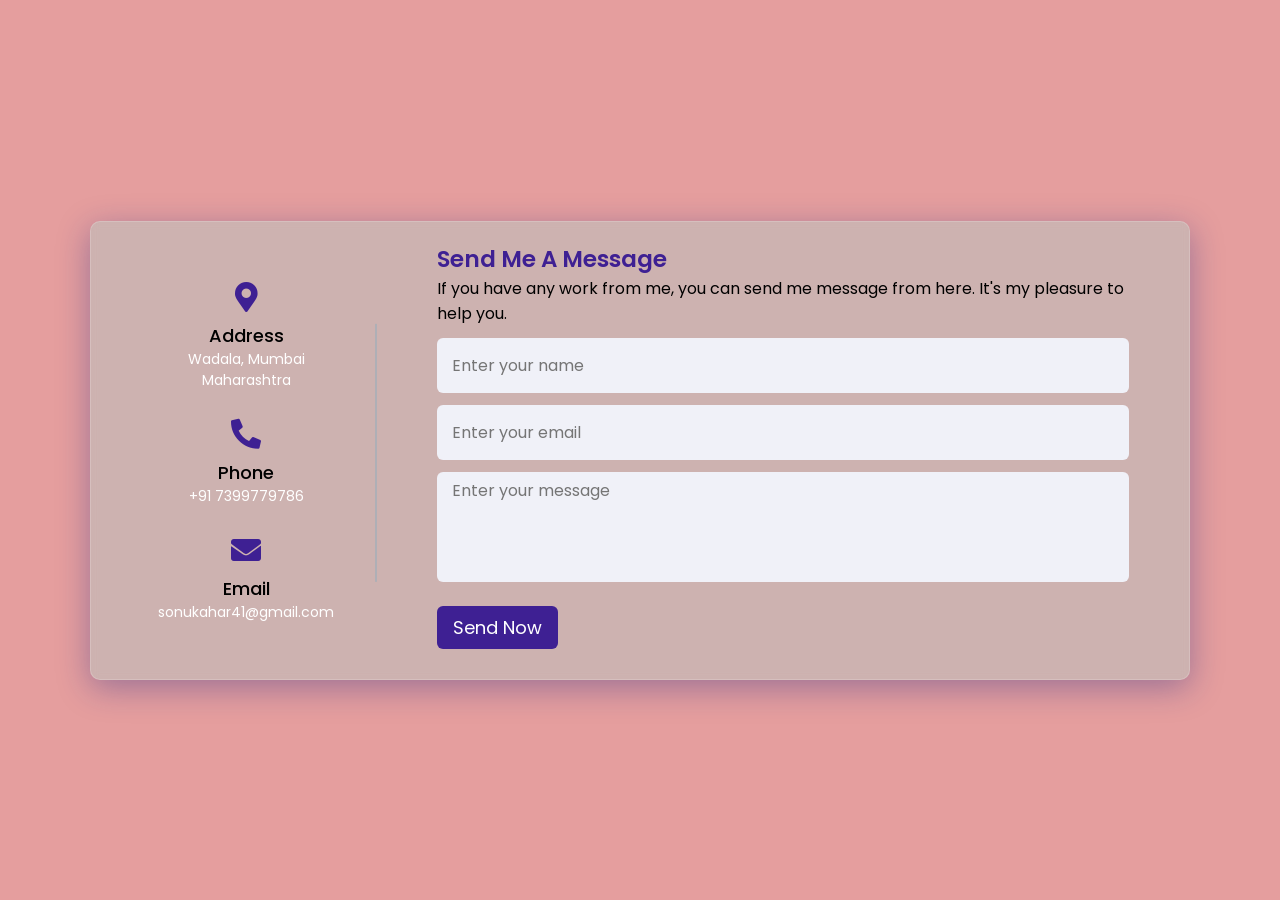
<file: index.html>
<!DOCTYPE html>
<html lang="en">
  <head>
    <meta charset="UTF-8" />
    <title>Contact Us Form</title>
    <link rel="stylesheet" href="style.css" />
    <link rel="stylesheet" href="https://cdn.jsdelivr.net/npm/bootstrap-icons@1.7.2/font/bootstrap-icons.css"> 
    <link rel="stylesheet" href="https://cdnjs.cloudflare.com/ajax/libs/font-awesome/5.15.2/css/all.min.css" />
    <script src="https://cdn.emailjs.com/dist/email.min.js"></script>
    <meta name="viewport" content="width=device-width, initial-scale=1.0" />
  </head>
  <body>
    <div class="container">
      <div class="content">
        <div class="left-side">
          <div class="address details">
            <i class="fas fa-map-marker-alt"></i>
            <div class="topic">Address</div>
            <div class="text-one">Wadala, Mumbai</div>
            <div class="text-two">Maharashtra</div>
          </div>
          <div class="phone details">
            <i class="fas fa-phone-alt"></i>
            <div class="topic">Phone</div>
            <div class="text-one">+91 7399779786</div>
          </div>
          <div class="email details">
            <i class="fas fa-envelope"></i>
            <div class="topic">Email</div>
            <div class="text-one">sonukahar41@gmail.com</div>
          </div>
        </div>
        <div class="right-side">
          <div class="topic-text">Send Me A Message</div>
          <p>If you have any work from me, you can send me message from here. It's my pleasure to help you.</p>
          <form action="#" id="form">
            <div class="input-box">
              <input type="text" id="nameInput" placeholder="Enter your name" />
            </div>
            <div class="input-box">
              <input type="text" id="emailInput" placeholder="Enter your email" />
            </div>
            <div class="input-box message-box">
              <textarea id="messageInput" placeholder="Enter your message"></textarea>
            </div>
            <div class="button">
              <input type="button" id="sendButton" value="Send Now" />
            </div>
          </form>
          <script>
            const form = document.getElementById('form');
            const nameInput = document.getElementById('nameInput');
            const emailInput = document.getElementById('emailInput');
            const messageInput = document.getElementById('messageInput');
          
            emailjs.init('-wYGfWVbuJsKq6MgZ'); // Replace with your EmailJS User ID
          
            document.getElementById('sendButton').addEventListener('click', function(event) {
              event.preventDefault();
          
              if (!nameInput.value.trim() || !emailInput.value.trim() || !messageInput.value.trim()) {
                alert('Please fill in all fields before sending.');
              } else if (!validateEmail(emailInput.value)) {
                alert('Please enter a valid email address.');
              } else {
                // Send email using EmailJS
                const emailParams = {
                  to_name: nameInput.value,
                  from_email: emailInput.value,
                  message: messageInput.value
                };
          
                emailjs.send('service_w18pcvr', 'template_hus9891', emailParams)
                  .then(function(response) {
                    console.log('Email sent:', response);
                    alert('Message sent successfully!');
                    nameInput.value = '';
                    emailInput.value = '';
                    messageInput.value = '';
                  })
                  .catch(function(error) {
                    console.error('Email error:', error);
                    alert('Error sending message. Please try again later.');
                  });
              }
            });
          
            function validateEmail(email) {
              const emailPattern = /^[^\s@]+@[^\s@]+\.[^\s@]+$/;
              return emailPattern.test(email);
            }
          </script>
          
        </div>
      </div>
    </div>
  </body>
</html>
</file>
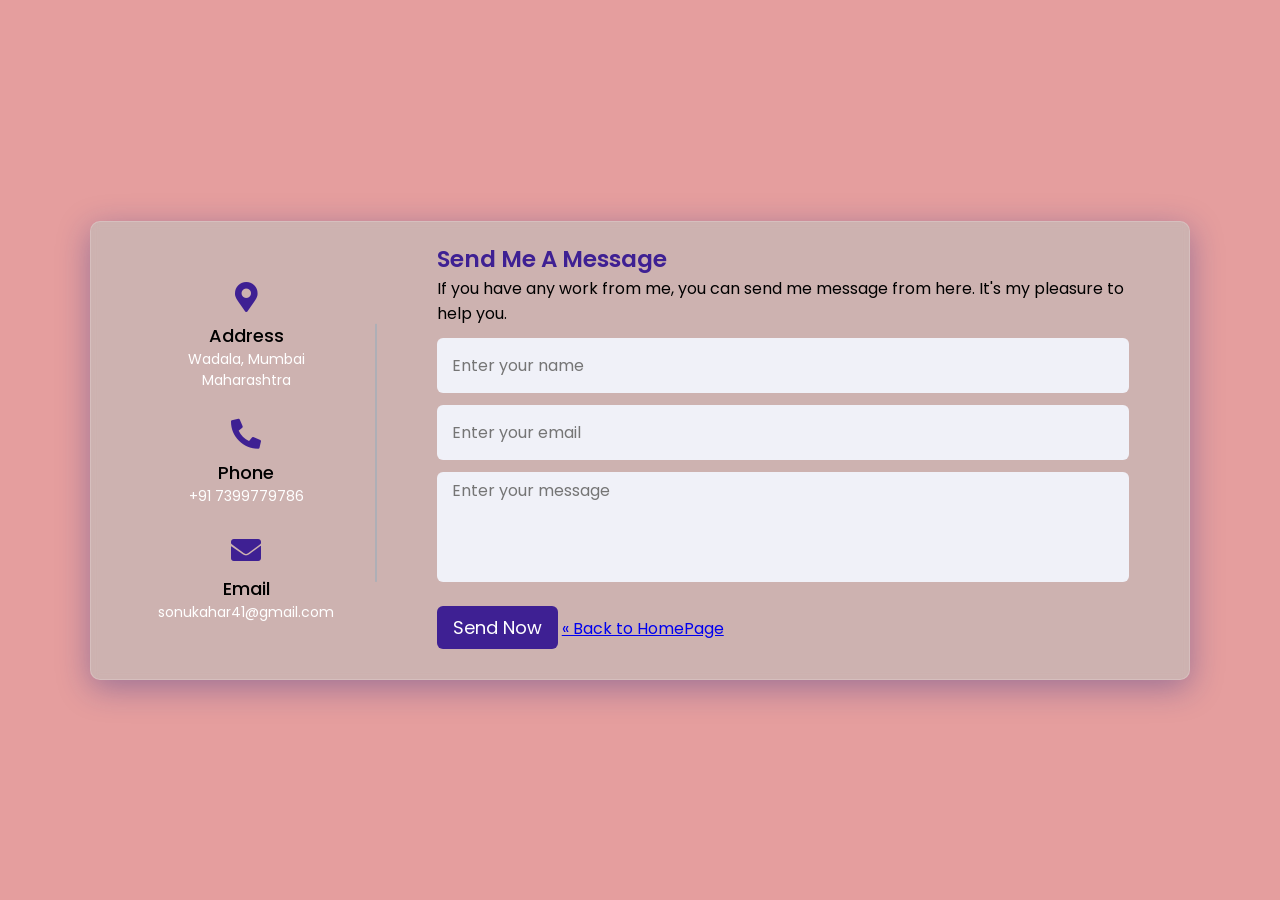
<file: contact.html>
<!DOCTYPE html>
<html lang="en">
  <head>
    <meta charset="UTF-8" />
    <title>Contact Us Form</title>
    <link rel="stylesheet" href="style.css" />
    <link rel="stylesheet" href="https://cdn.jsdelivr.net/npm/bootstrap-icons@1.7.2/font/bootstrap-icons.css"> 
    <link rel="stylesheet" href="https://cdnjs.cloudflare.com/ajax/libs/font-awesome/5.15.2/css/all.min.css" />
    <script src="https://cdn.emailjs.com/dist/email.min.js"></script>
    <meta name="viewport" content="width=device-width, initial-scale=1.0" />
  </head>
  <body>
    <div class="container">
      <div class="content">
        <div class="left-side">
          <div class="address details">
            <i class="fas fa-map-marker-alt"></i>
            <div class="topic">Address</div>
            <div class="text-one">Wadala, Mumbai</div>
            <div class="text-two">Maharashtra</div>
          </div>
          <div class="phone details">
            <i class="fas fa-phone-alt"></i>
            <div class="topic">Phone</div>
            <div class="text-one">+91 7399779786</div>
          </div>
          <div class="email details">
            <i class="fas fa-envelope"></i>
            <div class="topic">Email</div>
            <div class="text-one">sonukahar41@gmail.com</div>
          </div>
        </div>
        <div class="right-side">
          <div class="topic-text">Send Me A Message</div>
          <p>If you have any work from me, you can send me message from here. It's my pleasure to help you.</p>
          <form action="#" id="form">
            <div class="input-box">
              <input type="text" id="nameInput" placeholder="Enter your name" />
            </div>
            <div class="input-box">
              <input type="text" id="emailInput" placeholder="Enter your email" />
            </div>
            <div class="input-box message-box">
              <textarea id="messageInput" placeholder="Enter your message"></textarea>
            </div>
            <div class="button">
              <input type="button" id="sendButton" value="Send Now" />
            </div>
            <a href="/homepage/landingpage.html" class="previous">&laquo; Back to HomePage</a>
          </form>
          <script>
            const form = document.getElementById('form');
            const nameInput = document.getElementById('nameInput');
            const emailInput = document.getElementById('emailInput');
            const messageInput = document.getElementById('messageInput');
          
            emailjs.init('-wYGfWVbuJsKq6MgZ'); // Replace with your EmailJS User ID
          
            document.getElementById('sendButton').addEventListener('click', function(event) {
              event.preventDefault();
          
              if (!nameInput.value.trim() || !emailInput.value.trim() || !messageInput.value.trim()) {
                alert('Please fill in all fields before sending.');
              } else if (!validateEmail(emailInput.value)) {
                alert('Please enter a valid email address.');
              } else {
                // Send email using EmailJS
                const emailParams = {
                  to_name: nameInput.value,
                  from_email: emailInput.value,
                  message: messageInput.value
                };
          
                emailjs.send('service_w18pcvr', 'template_hus9891', emailParams)
                  .then(function(response) {
                    console.log('Email sent:', response);
                    alert('Message sent successfully!');
                    nameInput.value = '';
                    emailInput.value = '';
                    messageInput.value = '';
                  })
                  .catch(function(error) {
                    console.error('Email error:', error);
                    alert('Error sending message. Please try again later.');
                  });
              }
            });
          
            function validateEmail(email) {
              const emailPattern = /^[^\s@]+@[^\s@]+\.[^\s@]+$/;
              return emailPattern.test(email);
            }
          </script>
          
        </div>
      </div>
    </div>
  </body>
</html>
</file>
<file: style.css>
/* Google Font CDN Link */
@import url("https://fonts.googleapis.com/css2?family=Poppins:wght@200;300;400;500;600;700&display=swap");
* {
  margin: 0;
  padding: 0;
  box-sizing: border-box;
  font-family: "Poppins", sans-serif;
}
body {
  min-height: 100vh;
  width: 100%;
  background: #e59e9e;
  display: flex;
  align-items: center;
  justify-content: center;
}

.container {
  max-width: 1100px;
  width: 100%;
  padding: 20px 60px 30px 40px;
  background: rgba(137, 240, 232, 0.25);
  box-shadow: 0 8px 32px 0 rgba( 31, 38, 135, 0.37 );
  backdrop-filter: blur( 4px );
  -webkit-backdrop-filter: blur( 4px );
  border-radius: 10px;
  border: 1px solid rgba( 255, 255, 255, 0.18 );
}

.container .content {
  display: flex;
  align-items: center;
  justify-content: space-between;
}
.container .content .left-side {
  width: 25%;
  height: 100%;
  display: flex;
  flex-direction: column;
  align-items: center;
  justify-content: center;
  margin-top: 15px;
  position: relative;
}
.content .left-side::before {
  content: "";
  position: absolute;
  height: 70%;
  width: 2px;
  right: -15px;
  top: 50%;
  transform: translateY(-50%);
  background: #afafb6;
}
.content .left-side .details {
  margin: 14px;
  text-align: center;
}
.content .left-side .details i {
  font-size: 30px;
  color: #3e2093;
  margin-bottom: 10px;
}
.content .left-side .details .topic {
  font-size: 18px;
  font-weight: 500;
}
.content .left-side .details .text-one,
.content .left-side .details .text-two {
  font-size: 14px;
  color: #ffffff;
}

.container .content .right-side {
  width: 75%;
  margin-left: 75px;
}
.content .right-side .topic-text {
  font-size: 23px;
  font-weight: 600;
  color: #3e2093;
}
.right-side .input-box {
  height: 55px;
  width: 100%;
  margin: 12px 0;
}
.right-side .input-box input,
.right-side .input-box textarea {
  height: 100%;
  width: 100%;
  border: none;
  outline: none;
  font-size: 16px;
  background: #f0f1f8;
  border-radius: 6px;
  padding: 0 15px;
  resize: none;
}
.right-side .message-box {
  min-height: 110px;
}
.right-side .input-box textarea {
  padding-top: 6px;
}
.right-side .button {
  display: inline-block;
  margin-top: 12px;
}
.right-side .button input[type="button"] {
  color: #fff;
  font-size: 18px;
  outline: none;
  border: none;
  padding: 8px 16px;
  border-radius: 6px;
  background: #3e2093;
  cursor: pointer;
  transition: all 0.3s ease;
}
.button input[type="button"]:hover {
  background: #5029bc;
}

@media (max-width: 950px) {
  .container {
    width: 90%;
    padding: 30px 40px 40px 35px;
  }
  .container .content .right-side {
    width: 75%;
    margin-left: 55px;
  }
}
@media (max-width: 820px) {
  .container {
    margin: 40px 0;
    height: 100%;
  }

  .container .content {
    flex-direction: column-reverse;
  }
  .container .content .left-side {
    width: 100%;
    flex-direction: row;
    margin-top: 40px;
    justify-content: center;
    flex-wrap: wrap;
  }
  .container .content .left-side::before {
    display: none;
  }
  .container .content .right-side {
    width: 100%;
    margin-left: 0;
  }
}

/* /// */
</file>
